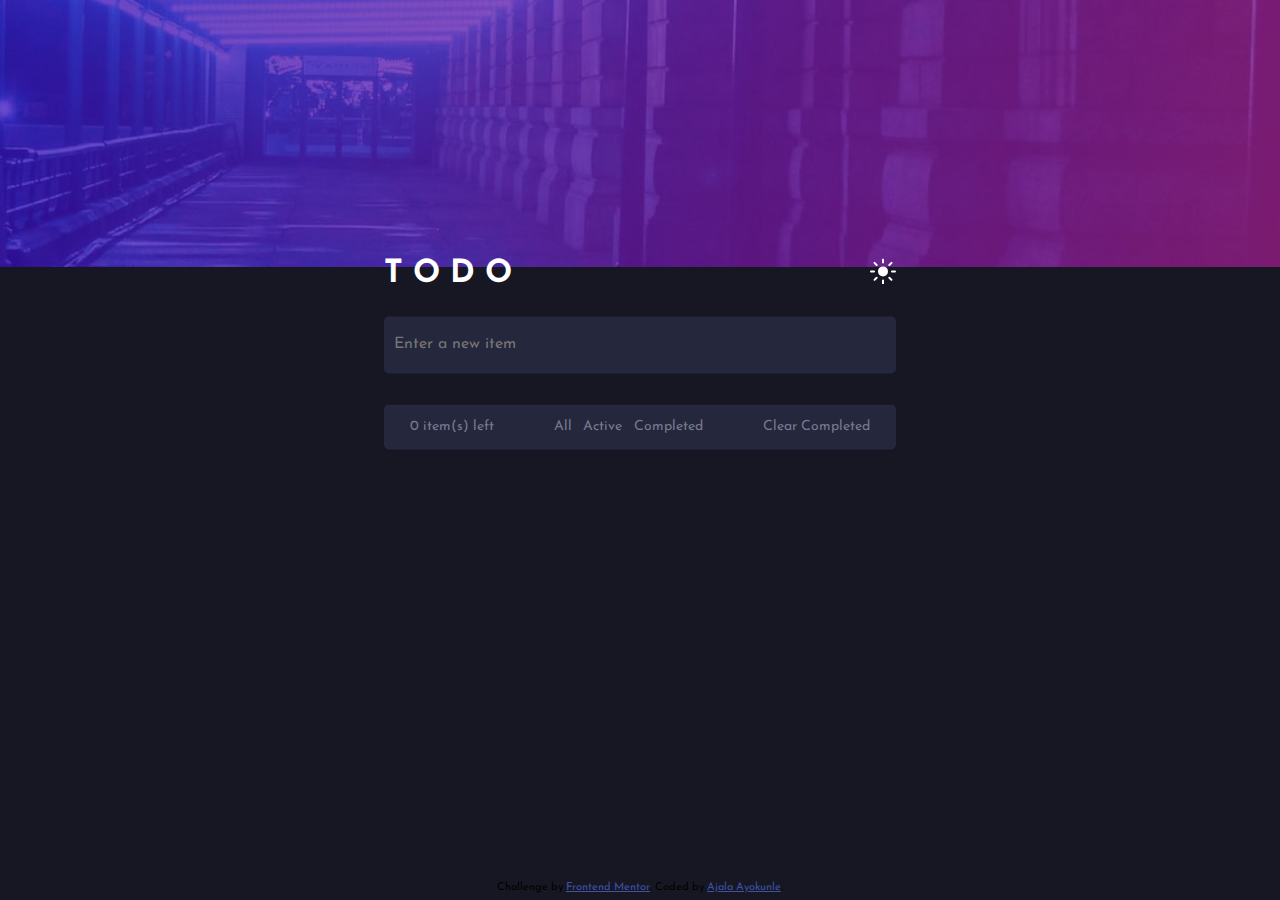
<file: index.html>
<!DOCTYPE html>
<html lang="en">
<head>
  <meta charset="UTF-8">
  <meta name="viewport" content="width=device-width, initial-scale=1.0"> <!-- displays site properly based on user's device -->

  <link rel="icon" type="image/png" sizes="32x32" href="./images/favicon-32x32.png">
  <link rel="stylesheet" href="style.css">
  
  <title>My Todo app</title>

</head>
<body>

 <div class="image-dark">
   <img id="dark" src ="images/bg-desktop-dark.jpg"/>
   <div class="to-do-box">
     <div class="to-do-box-head">
      <h1>T O D O </h1>
      <div ><img src="images/icon-sun.svg" class="image-toggle-sun" id="dark1" alt="sun"/></div>
     </div>
    
    <input type="text" name="item" id="item" class="dark" placeholder="Enter a new item">
    <!-- <button>Add item</button> -->
    <p></p>
    
    <div class="to-do-list">
      <ul class="taskBox">
        
      </ul>
      
      <div class="footer" id="FD">
        <p><span id="remain">0</span> item(s) left</p>
        <div class="footerall" id="FD">
          <p id="All">All</p>
          <p id="Active">Active</p>
          <p id="Completed">Completed</p>
        </div>
       
        <p id="clear">Clear Completed</p>
      </div>
    </div>
   

   </div>
  </div>
 <div class="body-dark">
     <!-- <p>abcdefg</p> -->
 </div>

  <div class="attribution">
    Challenge by <a href="https://www.frontendmentor.io?ref=challenge" target="_blank">Frontend Mentor</a>. 
    Coded by <a href="#">Ajala Ayokunle</a>.
  </div>
  <script src="main.js"></script>
</body>
</html>
</file>
<file: style.css>
@import url("https://fonts.googleapis.com/css2?family=Josefin+Sans:wght@400;700&display=swap");
*{
    margin: 0;
    padding: 0;
    box-sizing: border-box;
    font-family: 'Josefin Sans', sans-serif;
}
body{
    height: 100vh;
    background-color:hsl(235, 21%, 11%);

}
.image-dark{
    height:39%;
    position: relative;
}
.body-dark{
    /* width: 800px; */
    height: 59%;
    background-color:hsl(235, 21%, 11%);
}

.image-dark img{
    width:100%;
}

.to-do-box-head{
    display: flex;
    justify-content: space-between;
}
.to-do-box{
    position: absolute;
    /* background-color:yellow; */
    /* padding: 10%; */
    /* width: 500px; */
    width: 40%;
    top: 140%;
    left: 50%;
    transform: translate(-50%, -50%);

   
    
}
.footer{
    display: flex;
    justify-content: space-between;
   
    /* border-top: 1px solid hsl(234, 11%, 52%); */
    padding-inline: 5%;
    padding-block: 3%;
    /* position: fixed; */
    
    position:sticky;
    bottom: 0;
    border-radius: 0 0 5px 5px;
}
#FL{
    background-color:hsl(0, 0%, 98%);
    color: hsl(236, 9%, 61%);
}
#FL p:hover{
    color: hsl(235, 19%, 35%) ; 
}
#FD{
    background-color:hsl(235, 24%, 19%);
    color: hsl(234, 11%, 52%);
}
.footer p:hover{
    color:hsl(234, 39%, 85%);
    cursor: pointer;
}

.footerall{
    display: flex;
    justify-content: space-around;
    width: 35%;
}
.footer p{
    font-size: 14px;
}
.to-do-box h1{
    margin-bottom: 5%;
    color: white;
}
.to-do-list{
    /* background-color: gray; */
    height: 320px;
    margin-top: 6%;
    overflow: auto;
    border-radius: 5px;
}
.to-do-list::-webkit-scrollbar {
    /* width: 10px;
    height: 10px; */
    
  }
  
  .to-do-list::-webkit-scrollbar-thumb {
    /* background: rgba(90, 90, 90); */
    background: transparent;
    box-shadow: inset 0 0 6px rgba(0, 0, 0, 0.3);
    border-radius: 20px;

  }
  .to-do-list::-webkit-scrollbar-thumb:hover{
    background: rgba(90, 90, 90);

  }
  
  .to-do-list::-webkit-scrollbar-track {
    /* background: rgba(0, 0, 0, 0.2); */
    background: transparent;
  }
  .box input[type="checkbox"]{
    /* display: none; */
    position: absolute;
    opacity: 0;
    cursor: pointer;
    left: 5%;
    margin-top: 1%;
    z-index: 1;
   
}
.box input[type="checkbox"]:checked + p{
    /* font-style: italic; */
    text-decoration: line-through;
    color: hsl(234, 11%, 52%);
    
    
}


.box input[type="checkbox"]:checked:hover + p::before,
.box input[type="checkbox"]:checked + p::before {
    background-color: violet;
    content: url("images/icon-check.svg");
    display: flex;
    align-items: center;
    justify-content: center;
    transform: scale(1.1); 
    background: linear-gradient(hsl(192, 100%, 67%), hsl(280, 87%, 65%));
}

#item{
    background: none;
    width: 490px;
    width: 100%;
    background-color:hsl(235, 24%, 19%);
    font-size: 16px;
    padding-inline: 2%;
    padding-block: 4%;
    border: none;
    outline: none;
    border-radius: 5px;
}
.dark{
    background-color:hsl(235, 24%, 19%);
    color:hsl(234, 39%, 85%);

}
.light{
    background-color: hsl(0, 0%, 98%);
    color:  hsl(235, 19%, 35%);
}
label{
    display: flex;
    justify-content: space-between;
    /* width:50%; */
    /* background-color: rebeccapurple; */
    margin-left: 12%;

}

.box{
    position: relative;
    display: flex;
    justify-content: space-between;
    width: 100%;
    font-size: 16px;
    font-weight: 400;
    padding-inline: 2%;
    padding-block: 3.8%; 
   
    list-style: none;
    /* align-items: center; */
}
#boxdark{
    background-color:hsl(235, 24%, 19%);
    color:hsl(234, 39%, 85%);
    border-bottom: 1px solid hsl(234, 11%, 52%);

}
#boxlight{
    background-color: hsl(0, 0%, 98%);
    color: hsl(235, 19%, 35%);
    border-bottom: 1px solid hsl(236, 33%, 92%);

}
.remove{
    background: url("images/icon-cross.svg");
    width: 25px;
    border: none;
    background-repeat: no-repeat;
    cursor: pointer;
    /* opacity: 0; */
}
.remove:hover{
    opacity: 1;
}
label p{
    /* margin-left: 12%; */
    cursor: pointer;
}
/* .TD::before{
    position: absolute;
    left: 4.2%;
    width: 19px;
    border-radius: 50%;
} */

   

label p::before{
    content: "";
    border: 0.05em solid rgb(180, 180, 180);
    width: 1.2em;
    height: 1.2em;
    position: absolute;
    left: 4%;
    border-radius: 50%;
    transform: scale(0.9);
    transition: transform 0.2s ease;
    /* cursor: pointer; */
}

label:hover::before,
.box input[type="checkbox"]:hover + label::before{
    /* background-color: yellow; */
    /* border: 0.15em solid linear-gradient(hsl(192, 100%, 67%), hsl(280, 87%, 65%)); */
    border: 0.05em solid hsl(280, 87%, 65%);
}





.attribution {
font-size: 11px; text-align: center;
}
.attribution a {
     color: hsl(228, 45%, 44%); 
}


@media (max-width: 768px) {
    .to-do-box{
        width: 55%;
        /* background-color: yellow; */
    }
}


@media (max-width: 425px) {
    .footer{
        position: relative;
    }
    .footerall{
        position: absolute;
        top: 100%;
        margin-top: 5%;
        left: 30%;
        padding: 3%;
        padding-inline: 15%;
        font-size: 13px;
        border-radius: 5px;

    }
    .footerall p{
        /* padding-inline: 3%; */
        margin-inline: 8%;
    }
    .to-do-box{
        width: 85%;
        top: 130%;
       
    }
    #item{
        font-size: 15px;
    }
    .to-do-box-head h1{
        font-size: 25px;
    }
    .taskBox li{
        font-size: 15px;
    }
    .footer p{
        font-size: 11px;
    }
}

@media (max-width: 375px) {
    .to-do-box{
        width: 85%;
        top: 130%;
       
    }
    #item{
        font-size: 13px;
    }
    .to-do-box-head h1{
        font-size: 23px;
    }
    .taskBox li{
        font-size: 13px;
    }
    .footer p{
        font-size: 10px;
    }
  
}
</file>
